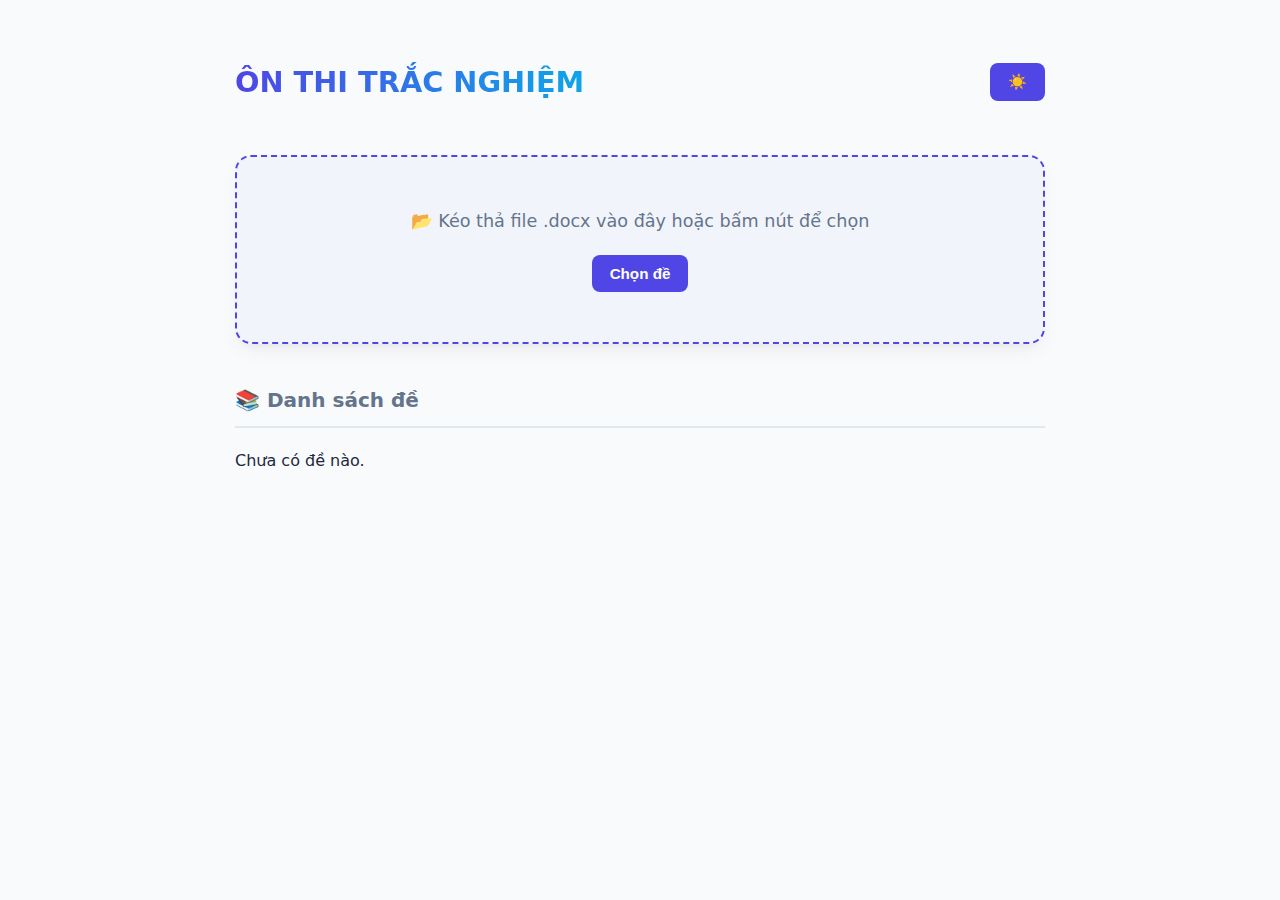
<file: FE/index.html>
<!DOCTYPE html>
<html lang="vi">
<head>
  <meta charset="UTF-8">
  <meta name="viewport" content="width=device-width, initial-scale=1.0">
  <title>ÔN THI TRẮC NGHIỆM</title>
  <link rel="stylesheet" href="style.css">
</head>
<body>

  <div class="container">

    <div class="header">
      <h1>ÔN THI TRẮC NGHIỆM</h1>
      <button class="theme-toggle" id="themeBtn" onclick="toggleTheme()">☀️</button>
    </div>

    <div class="upload-box" id="dropArea">
      <input type="file" id="fileInput" accept=".docx" hidden>

      <div id="dropText">
        📂 Kéo thả file .docx vào đây hoặc bấm nút để chọn
      </div>

      <button id="uploadBtn" onclick="handleUpload()">Chọn đề</button>
    </div>

    <div id="message" class="message"></div>

    <div class="exam-section">
      <h2>📚 Danh sách đề</h2>
      <div id="examList"></div>
    </div>

  </div>

  <script src="main.js"></script>

</body>
</html>
</file>
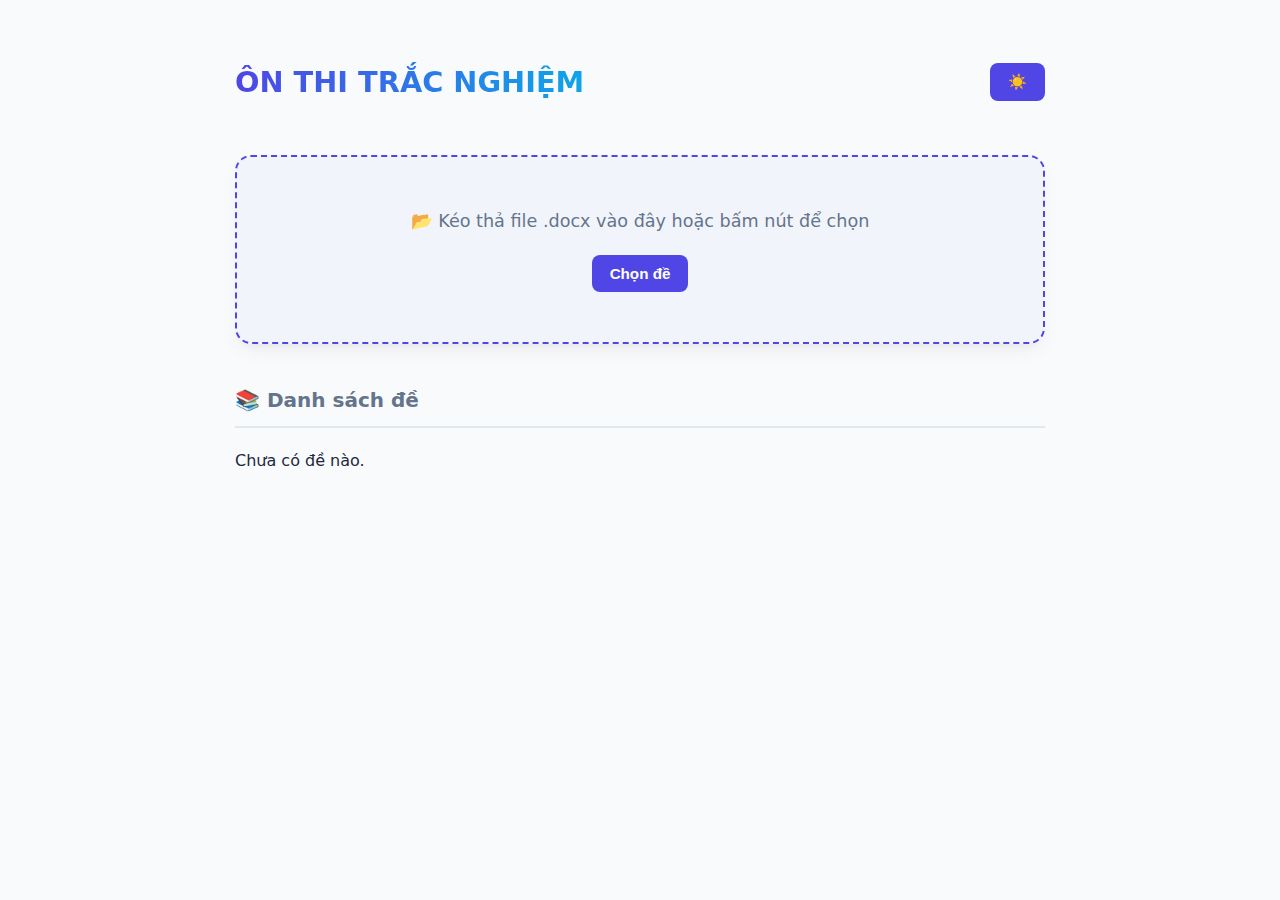
<file: FE/quiz.html>
<!DOCTYPE html>
<html lang="vi">
<head>
  <meta charset="UTF-8">
  <title>Làm bài</title>

  <style>
  :root {
    --bg: #f1f5f9;
    --card: #ffffff;
    --text: #0f172a;
    --primary: #2563eb;
    --success: #16a34a;
    --danger: #dc2626;
    --warning: #f59e0b;
    --info: #0ea5e9;
    --shadow: rgba(0, 0, 0, 0.1);
  }

    body.dark {
      --bg: #0f172a;
      --card: #1e293b;
      --text: #ffffff;
      --shadow: rgba(0, 0, 0, 0.4);
    }

    * {
      box-sizing: border-box;
    }

    body {
      margin: 0;
      font-family: 'Segoe UI', sans-serif;
      background: var(--bg);
      color: var(--text);
      transition: 0.3s ease;
    }

    .quiz-container {
      display: flex;
      min-height: 100vh;
      gap: 20px;
      padding: 20px;
    }

    /* MAIN */
    .main {
      flex: 3;
      background: var(--card);
      padding: 30px;
      border-radius: 16px;
      box-shadow: 0 8px 25px var(--shadow);
    }

    /* SIDEBAR */
    .sidebar {
      flex: 1;
      background: var(--card);
      padding: 20px;
      border-radius: 16px;
      box-shadow: 0 8px 25px var(--shadow);
    }

    /* Câu hỏi */
    #questionText {
      margin-bottom: 20px;
    }

    .option {
      background: var(--bg);
      padding: 12px;
      margin-bottom: 10px;
      border-radius: 10px;
      cursor: pointer;
      transition: 0.3s;
      border: 1px solid transparent;
    }

    .option:hover {
      transform: translateY(-2px);
      border: 1px solid var(--primary);
    }

    .correct {
      background: var(--success) !important;
      color: white;
    }

    .wrong {
      background: var(--danger) !important;
      color: white;
    }

    .nav-buttons {
      margin-top: 20px;
    }

    button {
      margin: 4px;
      padding: 8px 14px;
      border: none;
      border-radius: 8px;
      cursor: pointer;
      color: white;
      transition: 0.3s;
    }

    button:hover {
      transform: translateY(-2px);
      opacity: 0.9;
    }

    .btn-prev { background: #64748b; }
    .btn-next { background: var(--primary); }
    .btn-finish { background: var(--warning); }
    .btn-home { background: var(--info); }

    #timer {
      margin-bottom: 20px;
      font-weight: bold;
    }

    .result-box {
      margin-top: 20px;
      padding: 20px;
      background: var(--bg);
      border-radius: 14px;
      box-shadow: 0 4px 12px var(--shadow);
    }

    /* Theme toggle */
    .theme-toggle {
      position: fixed;
      top: 20px;
      right: 20px;
      background: var(--card);
      border: none;
      padding: 8px 12px;
      border-radius: 50px;
      cursor: pointer;
      box-shadow: 0 4px 10px var(--shadow);
    }

    /* Responsive */
    @media (max-width: 900px) {
      .quiz-container {
        flex-direction: column;
      }
    }
  </style>
</head>
<body>

<div class="quiz-container">
  <div class="main">
    <h2 id="questionTitle"></h2>
    <p id="questionText"></p>
    <div id="options"></div>

    <div class="nav-buttons">
      <button class="btn-prev" onclick="prevQuestion()">⬅ Quay lại</button>
      <button class="btn-next" onclick="nextQuestion()">Tiếp tục ➡</button>
      <button class="btn-finish" onclick="finishExam()">Kết thúc bài</button>
      <button class="btn-home" onclick="goHome()">Trang chủ</button>
    </div>

    <div id="result"></div>
  </div>

  <div class="sidebar">
    <div id="timer"></div>
    <div id="navigator"></div>
    <button onclick="retryWrong()">Làm lại câu sai</button>
    <button ondblclick="shuffleQuestions()">🔀 Xáo trộn câu hỏi</button>
    <button onclick="restoreOriginal()">📘 Trở về đề gốc</button>
    <button onclick="shuffleAnswers()">🔀 Xáo trộn đáp án</button>
  </div>
</div>

<script>
  const urlParams = new URLSearchParams(window.location.search);
  const examId = urlParams.get("exam");

  const storedExam = JSON.parse(localStorage.getItem(examId));

  if (!storedExam) {
    alert("Không tìm thấy đề!");
    window.location.href = "index.html";
  }

  let originalQuestions = JSON.parse(JSON.stringify(storedExam.questions));
  let questions = JSON.parse(JSON.stringify(storedExam.questions));
  let current = 0;
  let answers = {};
  let time = 0;
  let finished = false;

  const questionTitle = document.getElementById("questionTitle");
  const questionText = document.getElementById("questionText");
  const optionsDiv = document.getElementById("options");
  const navigatorDiv = document.getElementById("navigator");
  const timerDiv = document.getElementById("timer");
  const resultDiv = document.getElementById("result");

  setInterval(() => {
    time++;
    timerDiv.innerText = "Thời gian: " + time + "s";
  }, 1000);


function toggleTheme() {
    document.body.classList.toggle("dark");

    const btn = document.querySelector(".theme-toggle");

    if (document.body.classList.contains("dark")) {
      btn.innerText = "☀";
      localStorage.setItem("theme", "dark");
    } else {
      btn.innerText = "🌙";
      localStorage.setItem("theme", "light");
    }
  }

  if (localStorage.getItem("theme") === "dark") {
    document.body.classList.add("dark");
    document.querySelector(".theme-toggle").innerText = "☀";
  }

  function renderQuestion() {
    const q = questions[current];

    if (!q) return;

    questionTitle.innerText = "Câu " + (current + 1);
    questionText.innerText = q.text;

    optionsDiv.innerHTML = "";

    Object.entries(q.options).forEach(([key, value]) => {
      const btn = document.createElement("div");
      btn.innerText = key + ". " + value;
      btn.className = "option";

      btn.onclick = () => selectAnswer(key);

      if (answers[current]) {
        if (key === q.correct) {
          btn.classList.add("correct");
        } else if (answers[current] === key) {
          btn.classList.add("wrong");
        }
      }

      optionsDiv.appendChild(btn);
    });

    renderNavigator();
  }

  function selectAnswer(key) {
  if (finished) return;

  answers[current] = key;
  renderQuestion();

  const answeredCount = Object.keys(answers).length;

  if (answeredCount === questions.length) {
    setTimeout(() => {
      finishExam();
    }, 500);
    return;
  }

  setTimeout(() => {
    if (current < questions.length - 1) {
      current++;
      renderQuestion();
    }
  }, 400);
  }

  function nextQuestion() {
    if (current < questions.length - 1) {
      current++;
      renderQuestion();
    }
  }

  function prevQuestion() {
    if (current > 0) {
      current--;
      renderQuestion();
    }
  }

  function renderNavigator() {
    navigatorDiv.innerHTML = "";

    questions.forEach((_, i) => {
      const btn = document.createElement("button");
      btn.innerText = i + 1;

      if (answers[i]) {
        btn.style.background =
          answers[i] === questions[i].correct
            ? "green"
            : "red";
      }

      btn.onclick = () => {
        current = i;
        renderQuestion();
      };

      navigatorDiv.appendChild(btn);
    });
  }

  function finishExam() {
  finished = true;

  let correct = 0;
  let wrong = 0;
  let unanswered = 0;

  questions.forEach((q, i) => {
    if (!answers[i]) {
      unanswered++;
    } else if (answers[i] === q.correct) {
      correct++;
    } else {
      wrong++;
    }
  });

  const percent = ((correct / questions.length) * 100).toFixed(1);

  resultDiv.innerHTML = `
    <div class="result-box">
      <h3>📊 KẾT QUẢ BÀI THI</h3>
      <p>✅ Số câu đúng: <strong>${correct}</strong></p>
      <p>❌ Số câu sai: <strong>${wrong}</strong></p>
      <p>⚠️ Chưa làm: <strong>${unanswered}</strong></p>
      <p>🎯 Tỷ lệ đúng: <strong>${percent}%</strong></p>
      <p>⏱ Thời gian làm bài: <strong>${time}s</strong></p>

      <button onclick="redoWrong()" style="background:#f97316">
        🔁 Làm lại câu sai
      </button>

      <button onclick="restartFullExam()" style="background:#ef4444">
        🔄 Làm lại toàn bộ bài
      </button>
    </div>
  `;
  }
  function continueExam() {
  finished = false;
  resultDiv.innerHTML = "";

  for (let i = 0; i < questions.length; i++) {
    if (!answers[i]) {
      current = i;
      renderQuestion();
      return;
    }
  }

  alert("Bạn đã làm hết tất cả câu hỏi!");
  }

  function restartExam() {
  answers = {};
  current = 0;
  time = 0;
  resultDiv.innerHTML = "";
  renderQuestion();
  }

  function retryWrong() {
    questions = questions.filter(
      (_, i) => answers[i] !== storedExam.questions[i].correct
    );

    answers = {};
    current = 0;
    resultDiv.innerHTML = "";
    renderQuestion();
  }

  function goHome() {
    window.location.href = "index.html";
  }

  function redoWrong() {
  finished = false;

  questions = originalQuestions.filter((q, i) => {
    return answers[i] !== q.correct;
  });

  answers = {};
  current = 0;
  resultDiv.innerHTML = "";

  if (questions.length === 0) {
    alert("Không có câu sai để làm lại 🎉");
    return;
  }

  renderQuestion();
}

  function restartFullExam() {
  finished = false;
  questions = [...originalQuestions];
  answers = {};
  current = 0;
  time = 0;
  resultDiv.innerHTML = "";

  renderQuestion();
  }

  function shuffleQuestions() {
  if (finished) {
    alert("Không thể xáo trộn khi đã kết thúc bài!");
    return;
  }

  for (let i = questions.length - 1; i > 0; i--) {
    const j = Math.floor(Math.random() * (i + 1));
    [questions[i], questions[j]] = [questions[j], questions[i]];
  }

  current = 0;
  answers = {};
  resultDiv.innerHTML = "";

  renderQuestion();

  alert("Đã xáo trộn câu hỏi 🔀");
  }

  function restoreOriginal() {
    if (finished) {
      alert("Không thể đổi đề khi đã kết thúc!");
      return;
    }

    questions = JSON.parse(JSON.stringify(originalQuestions));
    answers = {};
    current = 0;
    resultDiv.innerHTML = "";

    renderQuestion();

    alert("Đã khôi phục đề gốc 📘");
  }

  function shuffleAnswers() {
    if (finished) {
      alert("Không thể xáo trộn khi đã kết thúc bài!");
      return;
    }

    questions.forEach(q => {

      const entries = Object.entries(q.options);

      for (let i = entries.length - 1; i > 0; i--) {
        const j = Math.floor(Math.random() * (i + 1));
        [entries[i], entries[j]] = [entries[j], entries[i]];
      }

      const newOptions = {};
      const keys = ["A", "B", "C", "D"];

      let newCorrect = "";

      entries.forEach((item, index) => {
        const newKey = keys[index];
        newOptions[newKey] = item[1];

        if (item[0] === q.correct) {
          newCorrect = newKey;
        }
      });

      q.options = newOptions;
      q.correct = newCorrect;
    });

    answers = {};
    current = 0;
    resultDiv.innerHTML = "";
    renderQuestion();

    alert("Đã xáo trộn đáp án 🔀");
  }


  renderQuestion();
</script>

</body>
</html>
</file>
<file: FE/style.css>
/* =========================
   GLOBAL STYLE & VARIABLES
========================= */
:root {
  --bg: #f8fafc;
  --card: #ffffff;
  --text: #1e293b;
  --text-light: #64748b;
  --primary: #4f46e5; 
  --primary-hover: #4338ca;
  --success: #10b981;
  --danger: #ef4444;
  --warning: #f59e0b;
  --info: #0ea5e9;
  --shadow-sm: 0 1px 3px rgba(0,0,0,0.1);
  --shadow-md: 0 10px 25px -5px rgba(0,0,0,0.05), 0 8px 10px -6px rgba(0,0,0,0.05);
  --border: #e2e8f0;
}

body.dark {
  --bg: #0f172a;
  --card: #1e293b;
  --text: #f1f5f9;
  --text-light: #94a3b8;
  --border: #334155;
  --shadow-md: 0 20px 25px -5px rgba(0,0,0,0.3);
}

* {
  box-sizing: border-box;
  transition: all 0.2s ease; 
}

body {
  margin: 0;
  font-family: 'Inter', 'Segoe UI', system-ui, sans-serif;
  background: var(--bg);
  color: var(--text);
  line-height: 1.6;
}

/* =========================
   BUTTONS & INPUTS
========================= */
button {
  padding: 10px 18px;
  border: none;
  border-radius: 8px;
  background: var(--primary);
  color: white;
  cursor: pointer;
  font-weight: 600;
  font-size: 0.95rem;
  display: inline-flex;
  align-items: center;
  justify-content: center;
  gap: 8px;
}

button:hover {
  background: var(--primary-hover);
  transform: translateY(-1px);
  box-shadow: 0 4px 12px rgba(79, 70, 229, 0.3);
}

button:active {
  transform: translateY(0);
}

/* =========================
   HOME PAGE (CONTAINER & UPLOAD)
========================= */
.container {
  max-width: 850px;
  margin: 40px auto;
  padding: 0 20px;
}

.header {
  margin-bottom: 30px;
  display: flex;
  justify-content: space-between;
  align-items: center;
}

.header h1 {
  font-size: 1.8rem;
  background: linear-gradient(90deg, var(--primary), var(--info));
  -webkit-background-clip: text;
  -webkit-text-fill-color: transparent;
  font-weight: 800;
}

.upload-box {
  background: var(--card);
  border-radius: 20px;
  box-shadow: var(--shadow-md);
  padding: 40px;
  text-align: center;
  border: 1px solid var(--border);
}

#dropArea {
  border: 2px dashed var(--primary);
  background: rgba(79, 70, 229, 0.03);
  border-radius: 16px;
  padding: 50px 20px;
  margin-bottom: 20px;
}

#dropText {
  color: var(--text-light);
  margin-bottom: 20px;
  font-size: 1.1rem;
}

.exam-section h2 {
  font-size: 1.25rem;
  margin-top: 40px;
  color: var(--text-light);
  border-bottom: 2px solid var(--border);
  padding-bottom: 10px;
}

#examList {
  display: grid;
  gap: 16px;
  margin-top: 20px;
}

.exam-card {
  background: var(--card);
  padding: 20px;
  border-radius: 12px;
  display: flex;
  justify-content: space-between;
  align-items: center;
  box-shadow: var(--shadow-sm);
  border: 1px solid var(--border);
}

.exam-card:hover {
  border-color: var(--primary);
  transform: scale(1.01);
}

/* =========================
   QUIZ PAGE (LAYOUT & OPTIONS)
========================= */
.quiz-container {
  display: grid;
  grid-template-columns: 1fr 320px; 
  max-width: 1200px;
  margin: 0 auto;
  gap: 25px;
  padding: 30px 20px;
}

.main {
  background: var(--card);
  padding: 40px;
  border-radius: 24px;
  box-shadow: var(--shadow-md);
  border: 1px solid var(--border);
}

#questionTitle {
  color: var(--primary);
  font-size: 0.9rem;
  text-transform: uppercase;
  letter-spacing: 1px;
  margin-bottom: 10px;
}

#questionText {
  font-size: 1.25rem;
  font-weight: 600;
  margin-bottom: 25px;
}

.option {
  background: var(--bg);
  padding: 16px 20px;
  margin-bottom: 12px;
  border-radius: 12px;
  cursor: pointer;
  border: 2px solid transparent;
  display: flex;
  align-items: center;
  font-weight: 500;
}

.option:hover {
  background: white;
  border-color: var(--primary);
  color: var(--primary);
}

body.dark .option:hover {
  background: #2d3748;
}

.option.correct {
  background: #d1fae5 !important;
  border-color: var(--success) !important;
  color: #065f46 !important;
}

.option.wrong {
  background: #fee2e2 !important;
  border-color: var(--danger) !important;
  color: #991b1b !important;
}

.sidebar {
  display: flex;
  flex-direction: column;
  gap: 15px;
}

.sidebar > div, .sidebar button {
  width: 100%;
}

#timer {
  background: var(--card);
  padding: 20px;
  border-radius: 16px;
  text-align: center;
  font-size: 1.5rem;
  font-weight: 700;
  color: var(--primary);
  border: 1px solid var(--border);
  box-shadow: var(--shadow-sm);
}

#navigator {
  background: var(--card);
  padding: 15px;
  border-radius: 16px;
  display: grid;
  grid-template-columns: repeat(5, 1fr);
  gap: 8px;
  border: 1px solid var(--border);
}


.nav-item {
  width: 35px;
  height: 35px;
  display: flex;
  align-items: center;
  justify-content: center;
  border-radius: 8px;
  background: var(--bg);
  font-size: 0.85rem;
  cursor: pointer;
}

.nav-buttons {
  margin-top: 30px;
  padding-top: 20px;
  border-top: 1px solid var(--border);
  display: flex;
  flex-wrap: wrap;
  gap: 12px;
}

.btn-finish { background-color: var(--success); }
.btn-finish:hover { background-color: #059669; }

.btn-home { background-color: var(--text-light); }
.btn-home:hover { background-color: #475569; }


/* =========================
   QUIZ LAYOUT IMPROVE
========================= */

.quiz-container {
  height: 100vh;
}

.quiz-container .sidebar {
  height: 100vh;
  position: sticky;
  top: 0;
}

.quiz-container #navigator {
  flex: 1;
  overflow-y: auto;
  max-height: 350px;
}

.quiz-container .sidebar button {
  font-size: 0.85rem;
  padding: 8px 10px;
}

.quiz-container .nav-item {
  width: 32px;
  height: 32px;
  font-size: 0.8rem;
}

.quiz-container .main {
  max-height: 100vh;
  overflow-y: auto;
}

@media (max-width: 900px) {
  .quiz-container .sidebar {
    height: auto;
    position: relative;
  }

  .quiz-container #navigator {
    max-height: 200px;
  }
}
/* =========================
   RESPONSIVE MULTI SCREEN
========================= */

@media (min-width: 1400px) {
  .quiz-container {
    max-width: 1400px;
    grid-template-columns: 1fr 350px;
  }

  #navigator {
    grid-template-columns: repeat(6, 1fr);
  }
}

@media (max-width: 1200px) {
  .quiz-container {
    grid-template-columns: 1fr 300px;
  }

  #navigator {
    grid-template-columns: repeat(5, 1fr);
  }
}


@media (max-width: 900px) {

  .quiz-container {
    grid-template-columns: 1fr;
    height: auto;
  }

  .sidebar {
    position: relative;
    height: auto;
    order: 2;
  }

  .main {
    order: 1;
    max-height: none;
    overflow: visible;
  }

  #navigator {
    max-height: none;
    overflow: visible;
    margin-top: 20px;
    grid-template-columns: repeat(6, 1fr);
  }

}

@media (max-width: 600px) {

  .quiz-container {
    padding: 10px;
  }

  .main {
    padding: 20px;
  }

  #questionText {
    font-size: 1.1rem;
  }

  .option {
    padding: 14px;
    font-size: 0.9rem;
  }

  #navigator {
    grid-template-columns: repeat(5, 1fr);
    gap: 6px;
    margin-top: 25px;
  }

  .nav-item {
    width: 30px;
    height: 30px;
    font-size: 0.75rem;
  }

  .sidebar button {
    font-size: 0.8rem;
    padding: 7px;
  }
}
</file>
